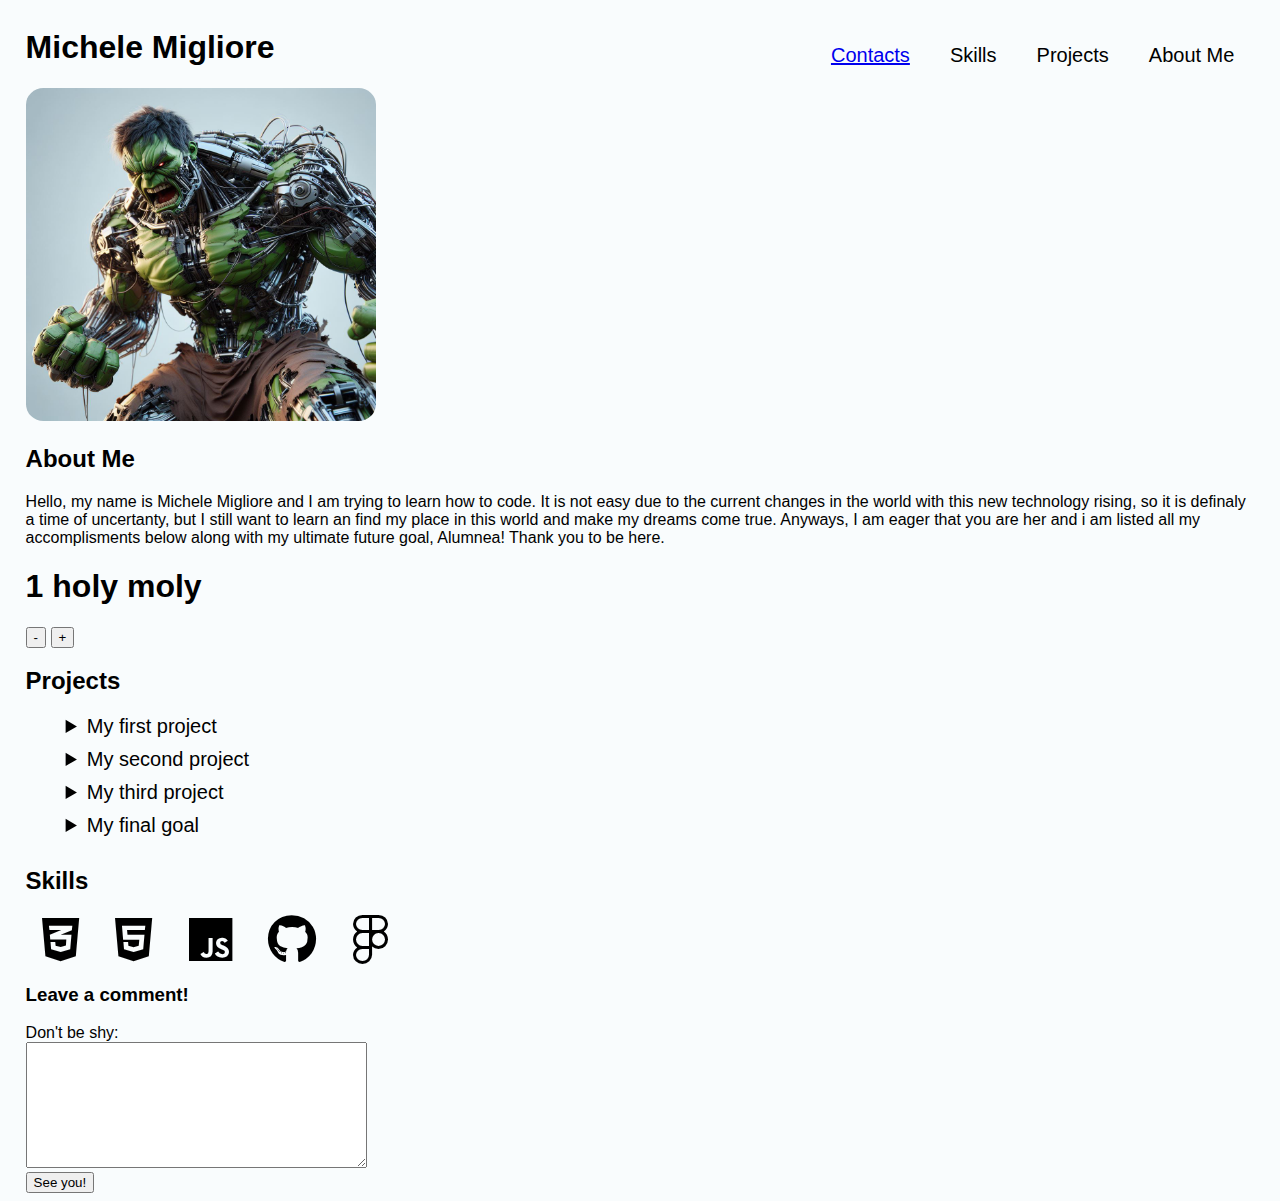
<file: index.html>
<!DOCTYPE html>
<html>
    <head>
        <title>My Portfolio</title>
        <link rel="stylesheet" href="style.css">
        <link rel="stylesheet" href="https://cdnjs.cloudflare.com/ajax/libs/font-awesome/6.0.0/css/all.min.css">
    </head>
    <nav>
        <h1 id="name">Michele Migliore</h1>
        <ul>
            <li>About Me</li>
            <li>Projects</li>
            <li>Skills</li>
            <li><a href="contacts.html">Contacts</a></li>
        </ul>
    </nav>
    <body>
        <img src="./src/Hulk.jpg" width="350" height="333">
        <h2>About Me</h2>
        <p>Hello, my name is Michele Migliore and I am trying to learn how to code. 
           It is not easy due to the current changes in the world with this new technology rising, so 
           it is definaly a time of uncertanty, but I still want to learn an find my place in this world
           and make my dreams come true. Anyways, I am eager that you are her and i am listed all my accomplisments
           below along with my ultimate future goal, Alumnea! Thank you to be here.
        </p>
        <section>
            <h1 class="counter-display">(..)</h1>
            <button class="counter-minus">-</button>
            <button class="counter-plus">+</button>
        </section>
        <h2>Projects</h2>
        <ul>
            <details>
                <summary>My first project</summary>
                <img src="./src/first_project.png" width="500" height="333" id="projects">
                <p>oksocvksomcocaerfehrfieubfribebaifbui</p>
            </details>
            <details>
                <summary>My second project</summary>
                <img src="./src/second_project.png" width="500" height="333" id="projects">
            </details>
            <details>
                <summary>My third project</summary>
                <img src="./src/third_projects.png" width="500" height="333" id="projects">
            </details>
            <details>
                <summary>My final goal</summary>
                <img src="./src/LUMNEA.png" width="500" height="333" id="projects">
            </details>
        </ul>
        <h2>Skills</h2>
        <ul id="icons">
            <li><i class="fa-brands fa-css3-alt"></i></li>
            <li><i class="fa-brands fa-html5"></i></li>
            <li><i class="fa-brands fa-js"></i></li>
            <li><i class="fa-brands fa-github"></i></li>
            <li><i class="fa-brands fa-figma"></i></li>
        </ul>
        <section id="main">
            <h3>Leave a comment!</h3>
            <form action ="/index.html" method="GET">
                <label for="comment">Don't be shy:</label>
                <br>
                <textarea id="comment" name="comment" rows="8" cols="40" required></textarea>
                <br>
                <input type="submit" value="See you!" id="submit">
            </form>
        </section>

        <script src="./script.js"></script>
    </body>
</html>
</file>
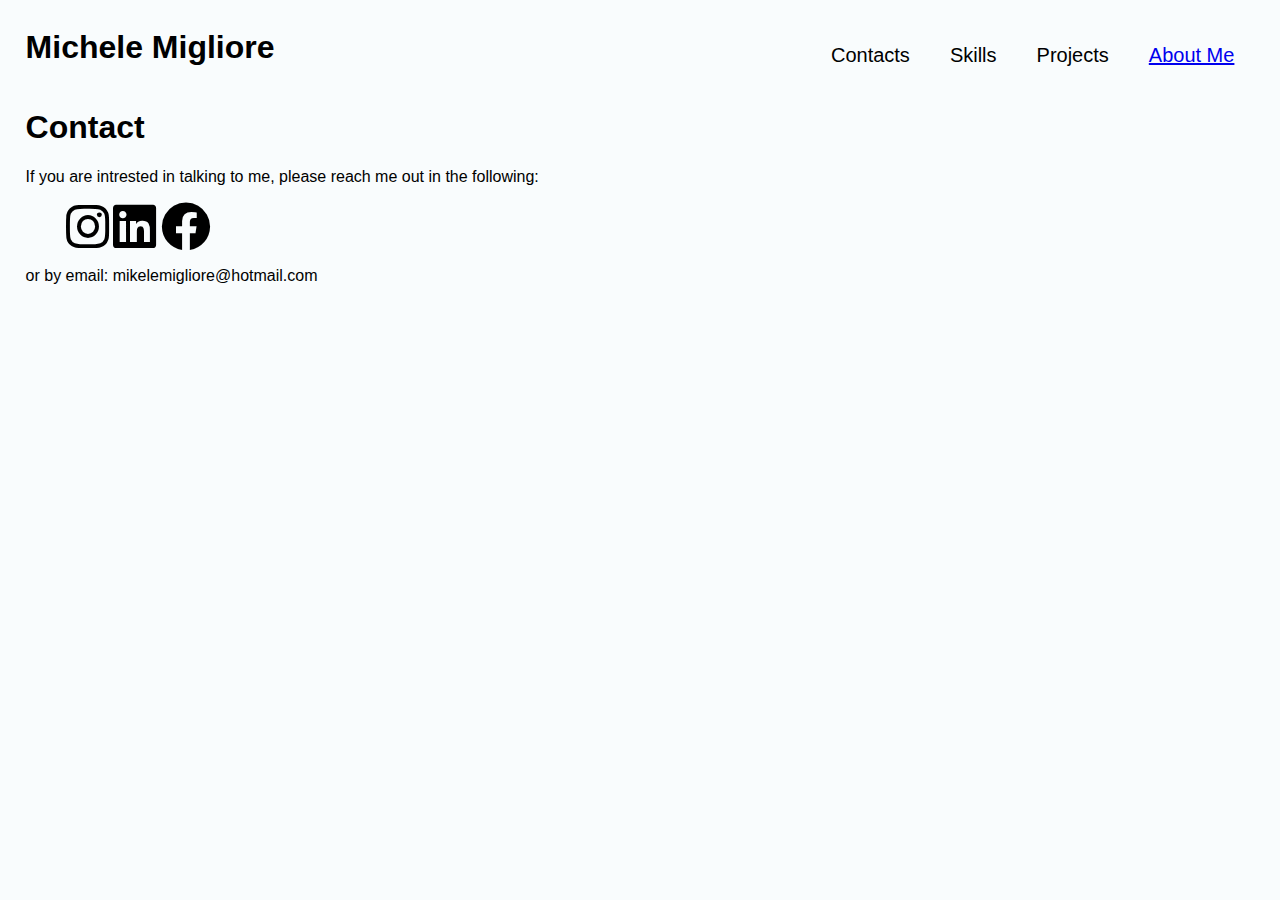
<file: contacts.html>
<!DOCTYPE html>
<html>
    <head>
        <title>Contact</title>
        <link rel="stylesheet" href="style.css">
        <link rel="stylesheet" href="https://cdnjs.cloudflare.com/ajax/libs/font-awesome/6.0.0/css/all.min.css">
    </head>
    <nav>
        <h1 id="name">Michele Migliore</h1>
        <ul>
            <li><a href="index.html">About Me</a></li>
            <li>Projects</li>
            <li>Skills</li>
            <li>Contacts</li>
        </ul>
    </nav>
    <body>
        <h1>Contact</h1>
        <p>If you are intrested in talking to me, please reach me out in the following:</p>
        <ul>
            <i class="fa-brands fa-instagram"></i>
            <i class="fa-brands fa-linkedin"></i>
            <i class="fa-brands fa-facebook"></i>
        </ul>
        <p>or by email: mikelemigliore@hotmail.com</p>

    </body>
</html>
</file>
<file: style.css>
html {
  font-family: Helvetica, sans-serif;
  transition: margin-left 0.3s, margin-right 0.3s;
  background-color: rgb(249, 252, 253);
}

nav{
  overflow: hidden;
  width: 100%;
}

nav h1{
  float: left;
  color: black;
}

nav ul li{
    float: right;
    color: black;
    padding: 20px 20px;
    font-size: 20px;
    list-style-type:none;
}

ul li:hover{
  color: rgb(221, 222, 230);
  background-color: rgb(11, 25, 153);
  border-radius: 100%;
  cursor:pointer;
}

#name {
  font-size: 2em;
}

i {
  font-size: 3.1em;
}

#icons {
  padding: 0;
}

#icons li {
  display: inline;
  list-style-type: none;
  padding: 1em;
  margin: 0;
}

body{
  margin-left: 30%;
  margin-right: 20%;
}

body img {
  max-width: 100%;
  max-height: auto;
  border-radius: 5%;
}

body ul{
  list-style-type: none;
}

summary{
  font-size: 20px;
  padding-bottom: 10px;
}

summary:hover{
  color: rgb(23, 31, 105);
  cursor: pointer;
}

button:hover{
  color:rgb(23, 31, 105);
  cursor:pointer;
}

@media only screen and (max-width: 80.5em) {
  body {
    margin-left: 2%;
    margin-right: 2%;
  }

}
</file>
